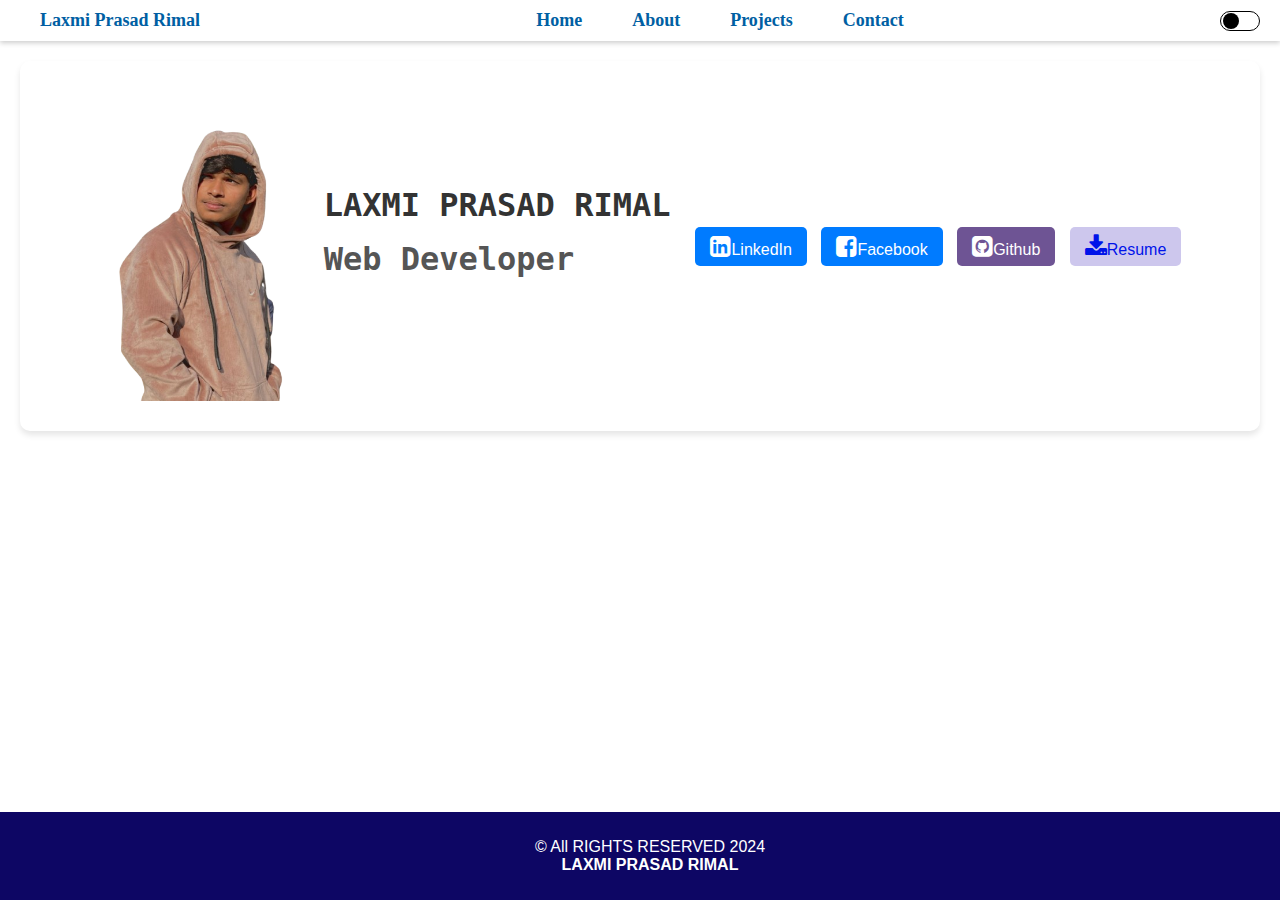
<file: index.html>
<!DOCTYPE html>
<html lang="en">
<head>
    <meta name="google-site-verification" content="uPcdECJHfsM6n_lNaU1Y1-aE4vlPuqU5zGx_OTmU5ys" />
    <meta charset="UTF-8">
    <meta name="viewport" content="width=device-width, initial-scale=1.0">
    <title>Laxmi Prasad Rimal</title>
    <link rel="icon" type="png" href="favicon.png">
    <link rel="stylesheet" href="style.css">
    <link rel="stylesheet" href="https://cdnjs.cloudflare.com/ajax/libs/font-awesome/4.7.0/css/font-awesome.min.css">
    <link rel="stylesheet" href="https://cdnjs.cloudflare.com/ajax/libs/font-awesome/4.7.0/css/font-awesome.min.css">
</head>
<body>
    <nav>
        <div><a href="index.html">Laxmi Prasad Rimal</a></div>
        <ul>
            <li><a href="index.html">Home</a></li>
            <li><a href="about.html">About</a></li>
            <li><a href="projects.html">Projects</a></li>
            <li><a href="contact.html">Contact</a></li>
        </ul>
        <button class="toggle-button" id="toggleMode">
            <div class="circle"></div>
        </button>
    </nav>
    
    <div class="profile">
        <img src="123.png" alt="Profile Picture">
        <h1>LAXMI PRASAD RIMAL <br>
            <p> Web Developer </p></h1><br>
            <div class="social-buttons">
                <a href="https://www.linkedin.com/in/laxmi-rimal/" id="linkedin"> <i class="fa fa-linkedin-square" style="font-size:24px"></i>LinkedIn</a>
                <a href="https://www.facebook.com/profile.php?id=100086968500192" id="facebook"><i class="fa fa-facebook-square" style="font-size:24px"></i>Facebook</a>
                <a href="https://github.com/laxmirimal" id="github"><i class="fa fa-github-square" style="font-size:24px"></i>Github</a>
                <a href="resume.pdf" id="resume"><i class="fa fa-download" style="font-size:24px"></i>Resume</a>
                
        
            </div>
        
    </div>


    
    <script>
        const toggleButton = document.getElementById('toggleMode');
        toggleButton.addEventListener('click', () => {
            document.body.classList.toggle('dark-mode');
        });

    document.addEventListener('DOMContentLoaded', () => {
        const footer = document.querySelector('footer');
        const bodyHeight = document.body.scrollHeight;
        const viewportHeight = window.innerHeight;

        if (bodyHeight < viewportHeight) {
            footer.style.position = 'fixed';
            footer.style.bottom = '0';
            footer.style.width = '100%';
        } else {
            footer.style.position = 'static';
        }
    });


    </script>
    <script async type='module' src='https://interfaces.zapier.com/assets/web-components/zapier-interfaces/zapier-interfaces.esm.js'></script>
<zapier-interfaces-chatbot-embed is-popup='true' chatbot-id='cm8l3211t0035kzfy7c1wwi91'></zapier-interfaces-chatbot-embed>
<footer style="text-align: center; padding: 10px; background-color: #0d0664; color: white; font-size: 16px;">
    <p>&copy;  All RIGHTS RESERVED    2024  <br> <strong>LAXMI PRASAD RIMAL</strong></p>
</footer>


</body>
</html>
</file>
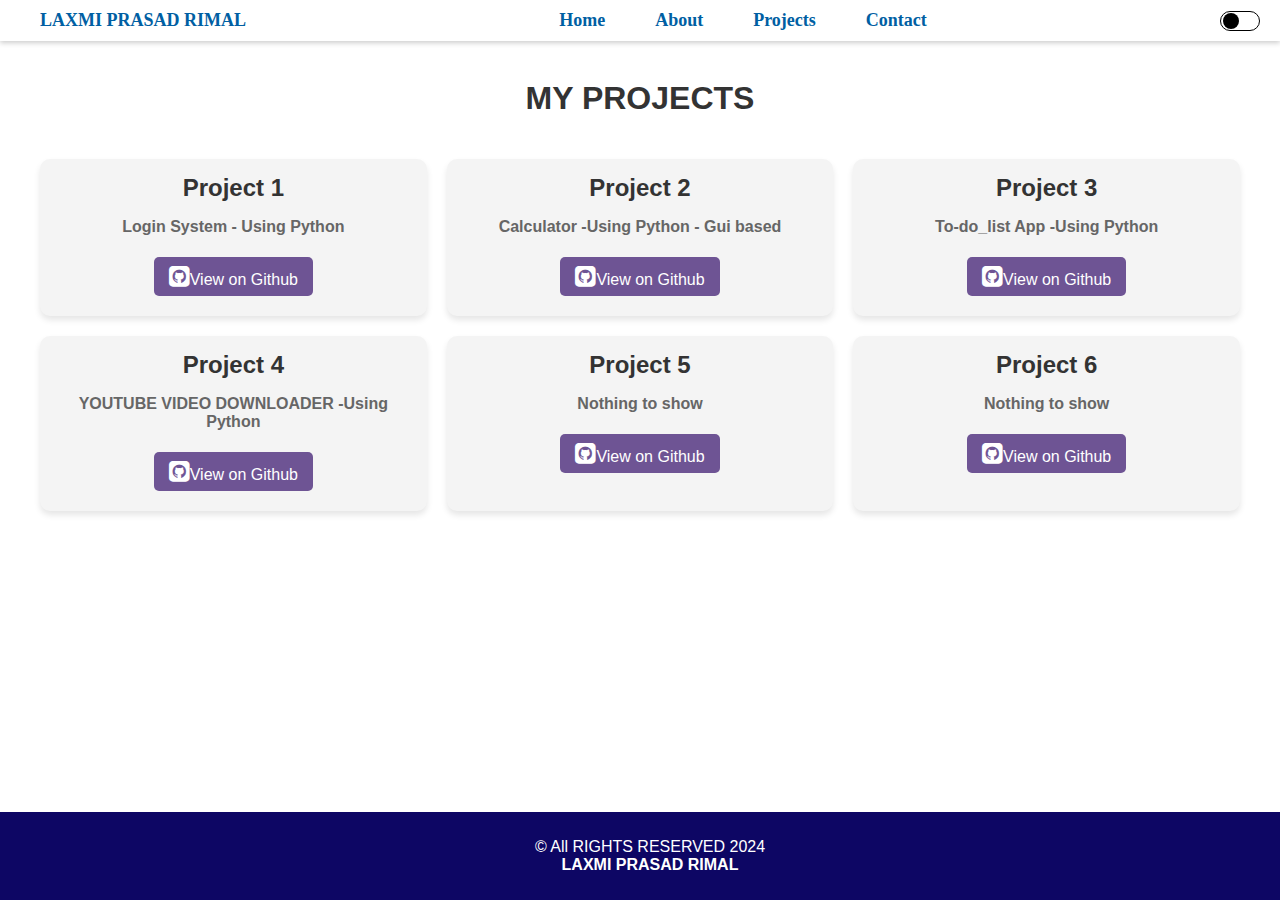
<file: projects.html>
<!DOCTYPE html>
<html lang="en">
<head>
    <meta charset="UTF-8">
    <meta name="viewport" content="width=device-width, initial-scale=1.0">
    <title>Projects</title>
    <link rel="icon" type="png" href="favicon.png">
    <link rel="stylesheet" href="style.css">
    <link rel="stylesheet" href="https://cdnjs.cloudflare.com/ajax/libs/font-awesome/4.7.0/css/font-awesome.min.css">
    
</head>
<body>
    <nav>
        <div><a href="index.html">LAXMI PRASAD RIMAL</a></div>
        <ul>
            <li><a href="index.html">Home</a></li>
            <li><a href="about.html">About</a></li>
            <li><a href="projects.html">Projects</a></li>
            <li><a href="contact.html">Contact</a></li>
        </ul>
        <button class="toggle-button" id="toggleMode">
            <div class="circle"></div>
        </button>
    </nav>
    <br>
    <center><h1>MY PROJECTS </h1><center>
    
    <section class="projects-container">
       
        <div class="project-card">
            <h3>Project 1</h3>
            <p> <strong>Login System  -  Using Python</strong></p>
            <a href="https://github.com/laxmirimal/login_system_using_pythonflask" id="github"><i class="fa fa-github-square" style="font-size:24px"></i>View on Github</a>
        </div>
        <div class="project-card">
            <h3>Project 2</h3>
            <p> <strong>Calculator  -Using Python - Gui based</strong></p>
            <a href="https://github.com/laxmirimal/Calculator-Project" id="github"><i class="fa fa-github-square" style="font-size:24px"></i>View on Github</a>
        </div>
        <div class="project-card">
            <h3>Project 3</h3>
            <p> <strong>To-do_list App -Using Python</strong></p>
            <a href="https://github.com/laxmirimal" id="github"><i class="fa fa-github-square" style="font-size:24px"></i>View on Github</a>
        </div>
        <div class="project-card">
            <h3>Project 4</h3>
            <p> <strong>YOUTUBE VIDEO DOWNLOADER -Using Python</strong></p>
            <a href="https://github.com/laxmirimal" id="github"><i class="fa fa-github-square" style="font-size:24px"></i>View on Github</a>
        </div>
        <div class="project-card">
            <h3>Project 5</h3>
            <p> <strong>Nothing to show </strong></p>
            <a href="https://github.com/laxmirimal" id="github"><i class="fa fa-github-square" style="font-size:24px"></i>View on Github</a>
        </div>
        <div class="project-card">
            <h3>Project 6</h3>
            <p> <strong>Nothing to show</strong></p>
            <a href="https://github.com/laxmirimal" id="github"><i class="fa fa-github-square" style="font-size:24px"></i>View on Github</a>
        </div>
        
    </section>

    <script>
        const toggleButton = document.getElementById('toggleMode');
        toggleButton.addEventListener('click', () => {
            document.body.classList.toggle('dark-mode');
        });
    </script>
</body>
<script src="main.js"></script>
<footer style="text-align: center; padding: 10px; background-color: #0d0664; color: white; font-size: 16px;">
    <p>&copy;  All RIGHTS RESERVED    2024  <br> <strong>LAXMI PRASAD RIMAL</strong></p>
</footer>
</html>
</file>
<file: style.css>
/* General styles */

body {
    margin: 0;
    font-family: Arial, sans-serif;
    
    color: #333;
    transition: background-color 0.5s, color 0.5s;
    animation: gradientBG 8s ease infinite;
}

@keyframes gradientBG {
            0% { background-position: 0% 50%; }
            50% { background-position: 100% 50%; }
            100% { background-position: 0% 50%; }
        }
.dark-mode {
    background-color: #333;
    color: #f5f5f5;
}

/* Navigation Bar */
nav {
    display: flex;
    justify-content: space-between;
    align-items: center;
    background-color: linear-gradient(135deg, #8e44ad, #3498db);
    padding: 10px 20px;
    box-shadow: 0 2px 5px rgba(0, 0, 0, 0.2);
    flex-wrap: wrap;
}

nav a {
    text-decoration: none;
    font-weight: bold;
    color: #005fa3;
    border-radius: 5px;
    transition: transform 0.3s, background-color 0.3s;
    font-family: cursive;
    font-size: large;
    margin: auto;
    padding: 20px;
    
}
nav a:hover {
    text-decoration: underline; /* Adds underline */
    color: #155098; /* Optional: change color */
}




nav ul {
    list-style: none;
    display: flex;
    gap: 10px;
    margin: 0;
    padding: 0;
    flex-wrap: wrap;
}

.toggle-button {
    display: flex;
    justify-content: center;
    align-items: center;
    background-color: white;
    border: none;
    border: 1px solid rgb(0, 0, 0);
    border-radius: 15px;
    width: 40px;
    height: 20px;
    cursor: pointer;
    position: relative;
}

.toggle-button .circle {
    width: 16px;
    height: 16px;
    background-color: #000000;
    border-radius: 50%;
    position: absolute;
    left: 2px;
    transition: transform 0.3s;
}

.dark-mode .toggle-button .circle {
    transform: translateX(20px);
    background-color: #000000;
}

/* Responsive Profile Section */
.profile {
    display: flex;
    flex-wrap: wrap;
    justify-content: center;
    align-items: center;
    margin: 20px;
    padding: 30px;
    background-color:none;
    border-radius: 10px;
    box-shadow: 0 4px 6px rgba(0, 0, 0, 0.1);
    animation: fadeIn 1.5s ease-in-out;
}

.profile img {
    width: 100%;
    max-width: 250px;
    height: 310px;
    
    border: 4px;
}

.profile div {
    max-width: 600px;
    padding: 20px;
}

.profile h1 {
    font-size: 2em;
    margin-bottom: 10px;
    font-family: Roboto Mono,monospace;
    cursor: pointer;
}

.profile p {
    font-size: 1em;
    line-height: 1.6;
    color: #555;
    margin-top: 10px;
}

/* Form Section */
form {
    max-width: 600px;
    margin: 20px auto;
    padding: 20px;
    background-color: white;
    border-radius: 10px;
    box-shadow: 0 4px 6px rgba(0, 0, 0, 0.1);
    animation: fadeIn 1.5s ease-in-out;
}

form label {
    display: block;
    margin-bottom: 8px;
    font-weight: bold;
    color: #555;
}

form input, form textarea {
    width: 100%;
    padding: 10px;
    margin-bottom: 20px;
    border: 1px solid #ddd;
    border-radius: 5px;
    font-size: 1em;
}

form button {
    width: 100%;
    padding: 10px;
    background-color: #0078d7;
    color: white;
    border: none;
    border-radius: 5px;
    font-size: 1.2em;
    cursor: pointer;
    transition: background-color 0.3s;
}

form button:hover {
    background-color: #005fa3;
}

/* Social Media Buttons */
#facebook, #linkedin, #github, #resume {
    text-decoration: none;
    display: inline-block;
    padding: 7px 15px;
    border-radius: 5px;
    margin: 5px;
    transition: background-color 0.3s, color 0.3s;
}

#facebook {
    background-color: #007bff;
    color: white;
}

#linkedin {
    background-color: #007bff;
    color: white;
}

#github {
    background-color:#6e5494;
    color: white;
}
#resume
{
    background-color: rgb(205, 199, 237);
    color: rgb(0, 19, 233);
}
#resume:hover
{
    background-color: #7746a9;
    color: rgb(0, 11, 127);
    
}

#facebook:hover, #linkedin:hover, #github:hover {
    background-color: #005fa3;
    color: white;
}


/* Responsive Design */
@media (max-width: 768px) {
    nav ul {
        flex-direction: column;
        align-items: center;
        gap: 5px;
    }

    .profile {  
        flex-direction: column;
    }

    .profile div {
        max-width: 100%;
        text-align: center;
    }

    form {
        width: 90%;
        margin: 20px auto;
    }
}

.projects-container {
    padding: 20px;
    max-width: 1200px;
    margin: 0 auto;
    text-align: center;
}

.projects-container {
    padding: 20px;
    max-width: 1200px;
    margin: 0 auto;
    text-align: center;
}

.projects-container h1 {
    margin-bottom: 20px;
    font-size: 32px;
    color: #333;
}

/* Add grid layout */
.projects-container {
    display: grid;
    grid-template-columns: repeat(auto-fit, minmax(300px, 1fr));
    gap: 20px;
    justify-content: center;
}

.project-card {
    background-color: #f4f4f4;
    padding: 15px;
    border-radius: 10px;
    box-shadow: 0 4px 6px rgba(0, 0, 0, 0.1);
    transition: transform 0.3s ease, box-shadow 0.3s ease;
}

.project-card:hover {
    transform: scale(1.05);
    box-shadow: 0 6px 10px rgba(0, 0, 0, 0.2);
}

.project-card h3 {
    margin: 0 0 10px;
    font-size: 24px;
}

.project-card p {
    font-size: 16px;
    color: #666;
}

.github-link {
    display: inline-block;
    margin-top: 10px;
    padding: 10px 15px;
    background-color: #007bff;
    color: #fff;
    text-decoration: none;
    border-radius: 5px;
    transition: background-color 0.3s ease;
}

.github-link:hover {
    background-color: #0056b3;
}
footer {
    margin-top: auto;
    text-align: center;
    padding: 10px;
    background-color: #0d0664;
    color: white;
    font-size: 16px;
}
</file>
